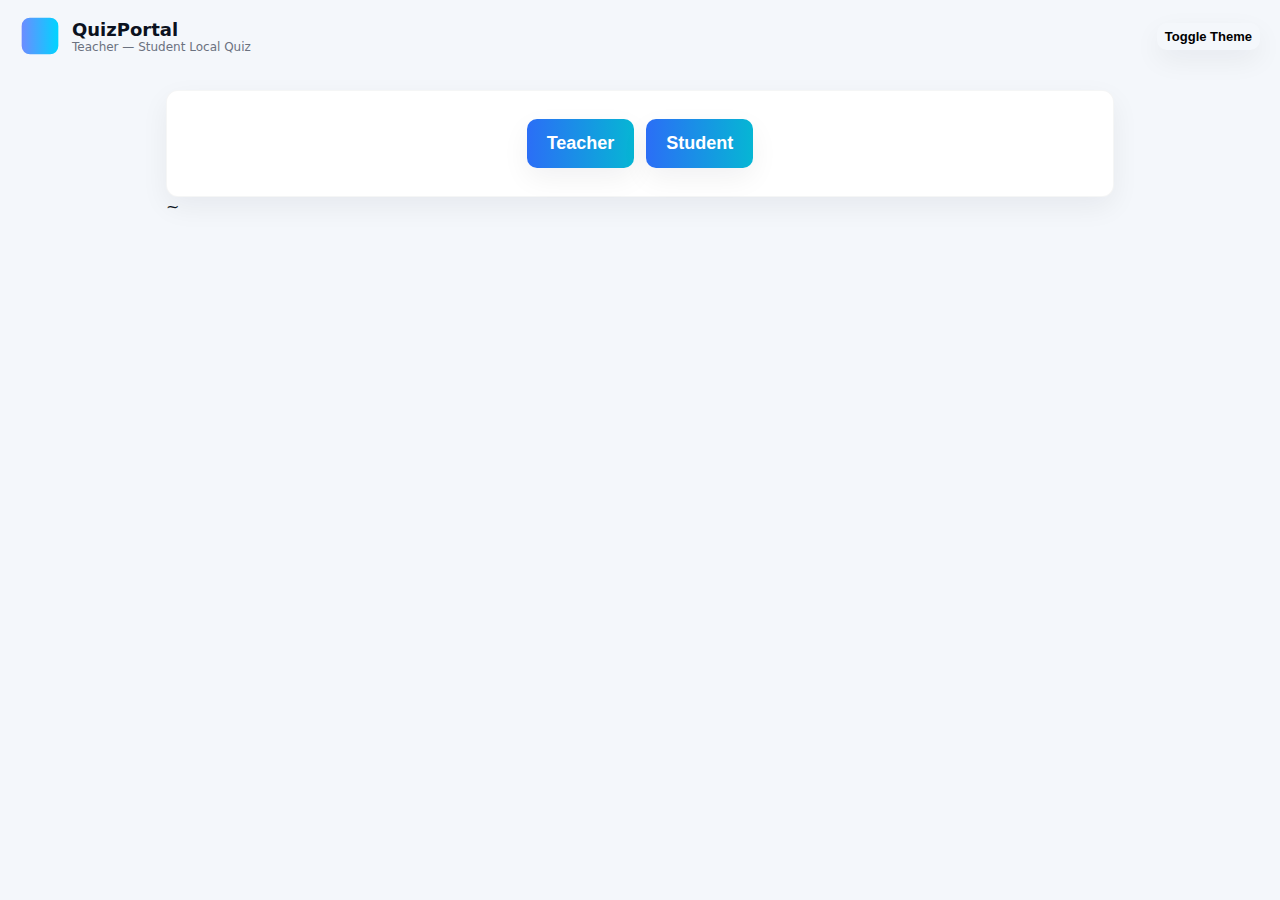
<file: index.html>
<!DOCTYPE html>
<html lang="en">
<head>
  <meta charset="utf-8"/>
  <meta name="viewport" content="width=device-width,initial-scale=1"/>
  <title>Quiz System - Home</title>
  <link rel="stylesheet" href="style.css"/>
</head>
<body data-page="home">
  <header class="site-header">
    <div class="brand">
      <!-- inline logo SVG -->
      <svg class="logo" width="40" height="40" viewBox="0 0 24 24" fill="none" aria-hidden>
        <rect x="1" y="1" width="22" height="22" rx="5" fill="url(#g)"/>
        <defs><linearGradient id="g" x1="0" x2="1"><stop offset="0" stop-color="#6C8CFF"/><stop offset="1" stop-color="#00D4FF"/></linearGradient></defs>
      </svg>
      <div class="brand-text">
        <h1>QuizPortal</h1>
        <small>Teacher — Student Local Quiz</small>
      </div>
    </div>

    <div class="header-actions">
      <button id="themeToggle" class="btn small">Toggle Theme</button>
    </div>
  </header>

  <main class="main">
    <section class="home-actions card">
      <button class="btn primary big" onclick="location.href='teacher.html'">Teacher</button>
      <button class="btn primary big" onclick="location.href='student.html'">Student</button>
    </section>~
  </main>

  <script src="app.js" defer></script>
</body>
</html>
</file>
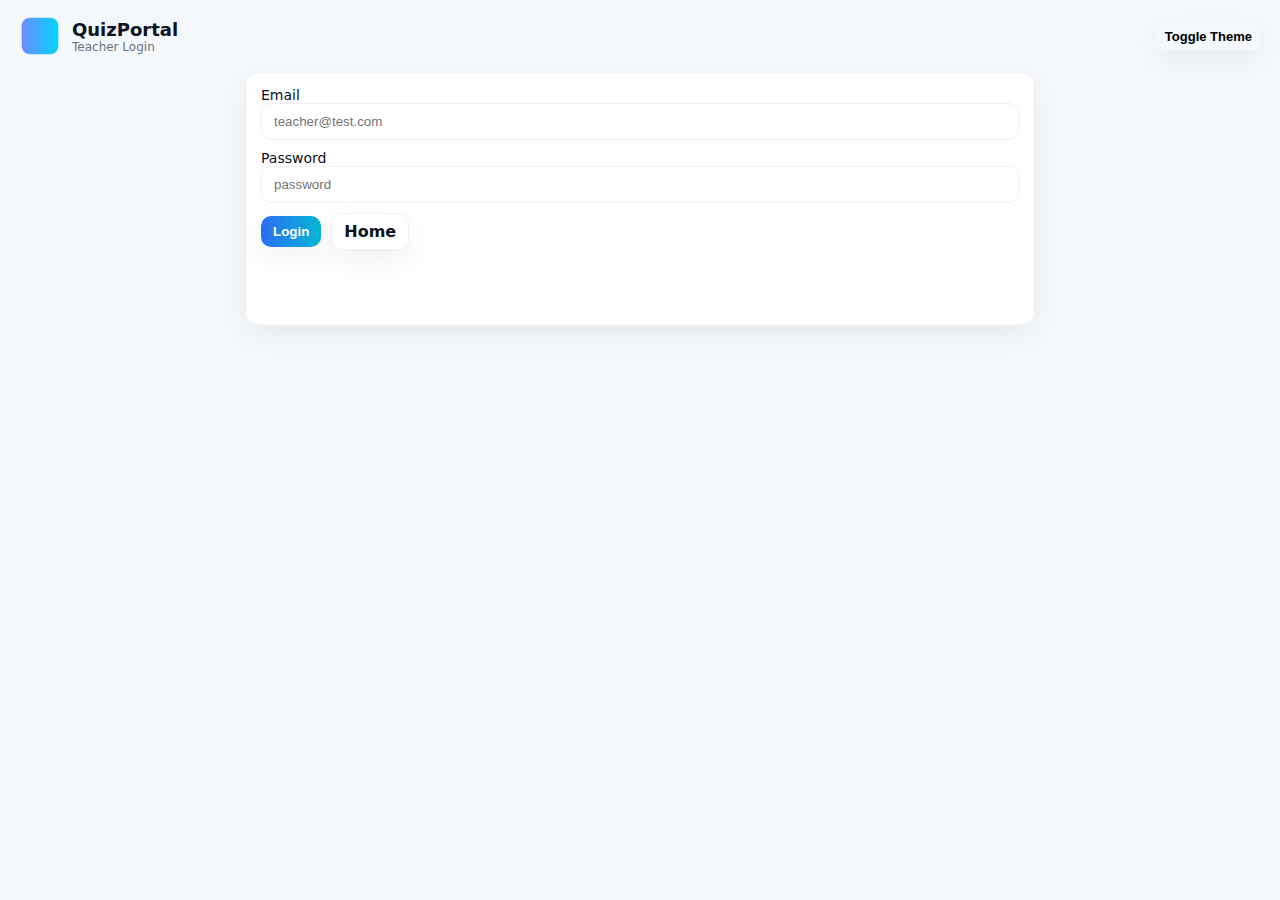
<file: createQuiz.html>
<!DOCTYPE html>
<html lang="en">
<head>
  <meta charset="utf-8"/>
  <meta name="viewport" content="width=device-width,initial-scale=1"/>
  <title>Create Quiz</title>
  <link rel="stylesheet" href="style.css"/>
</head>
<body data-page="create-quiz">
  <header class="site-header">
    <div class="brand">
      <svg class="logo" width="40" height="40" viewBox="0 0 24 24" fill="none"><rect x="1" y="1" width="22" height="22" rx="5" fill="url(#g)"/><defs><linearGradient id="g" x1="0" x2="1"><stop offset="0" stop-color="#6C8CFF"/><stop offset="1" stop-color="#00D4FF"/></linearGradient></defs></svg>
      <div class="brand-text"><h1>QuizPortal</h1><small>Create Quiz</small></div>
    </div>
    <div class="header-actions">
      <button id="themeToggle" class="btn small">Toggle Theme</button>
      <a class="btn small" href="teacherDashboard.html">Back</a>
    </div>
  </header>

  <main class="main narrow">
    <form id="quizForm" class="card form">
      <label>Quiz Title
        <input id="quizTitle" type="text" placeholder="e.g. Unit Test 1" required />
      </label>
      <div id="questionsContainer"></div>

      <div class="row">
        <button type="button" id="addQuestionBtn" class="btn">+ Add Question</button>
        <button type="submit" class="btn primary">Save Quiz</button>
      </div>
      <p id="quizMsg" class="info"></p>
    </form>
  </main>

  <script src="app.js" defer></script>
</body>
</html>
</file>
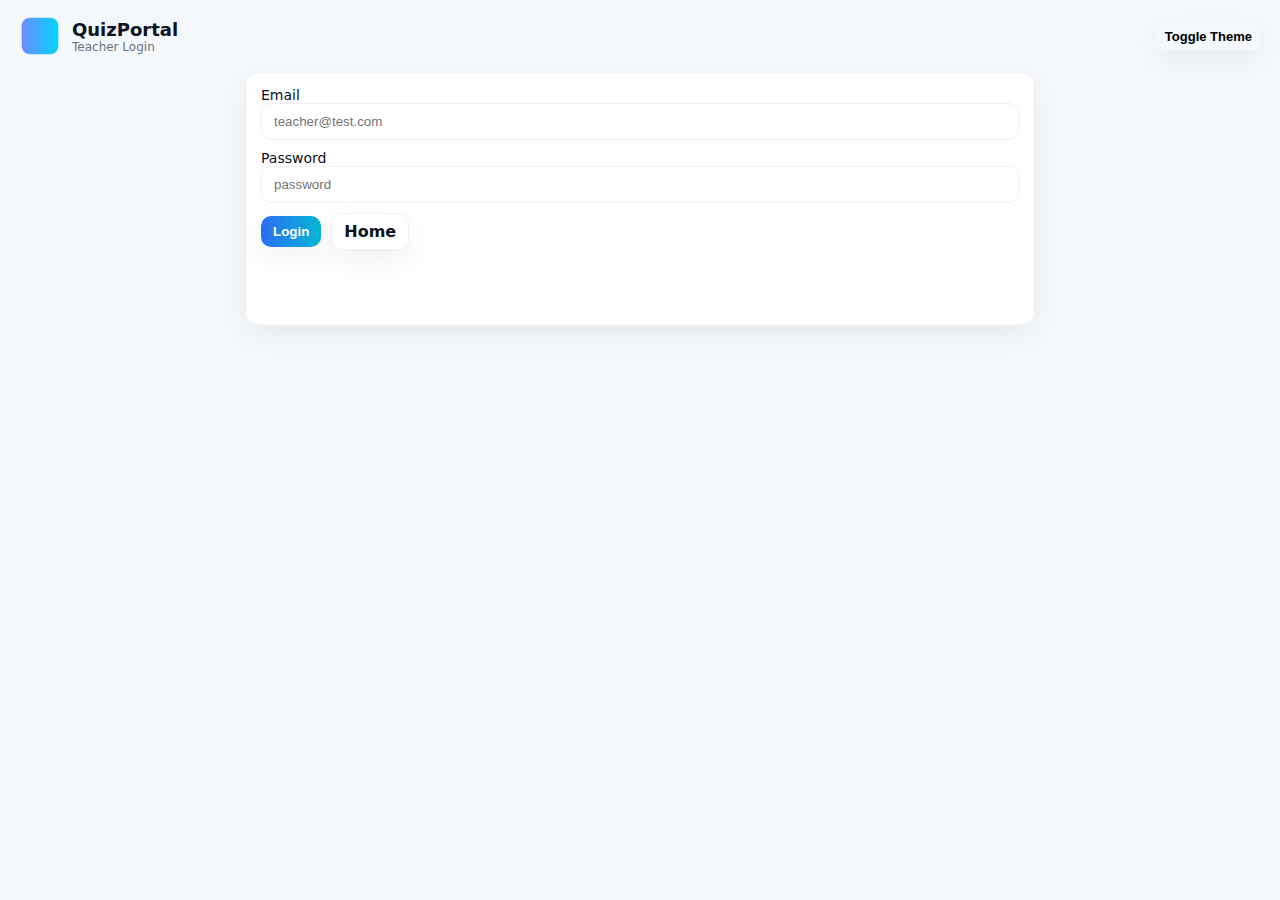
<file: createStudent.html>
<!DOCTYPE html>
<html lang="en">
<head>
  <meta charset="utf-8"/>
  <meta name="viewport" content="width=device-width,initial-scale=1"/>
  <title>Create Students</title>
  <link rel="stylesheet" href="style.css"/>
</head>
<body data-page="create-student">
  <header class="site-header">
    <div class="brand">
      <svg class="logo" width="40" height="40" viewBox="0 0 24 24" fill="none"><rect x="1" y="1" width="22" height="22" rx="5" fill="url(#g)"/><defs><linearGradient id="g" x1="0" x2="1"><stop offset="0" stop-color="#6C8CFF"/><stop offset="1" stop-color="#00D4FF"/></linearGradient></defs></svg>
      <div class="brand-text"><h1>QuizPortal</h1><small>Create Students</small></div>
    </div>
    <div class="header-actions">
      <button id="themeToggle" class="btn small">Toggle Theme</button>
      <a class="btn small" href="teacherDashboard.html">Back</a>
    </div>
  </header>

  <main class="main narrow">
    <form id="studentAddForm" class="card form">
      <label>College ID
        <input id="studentIdInput" type="text" placeholder="e.g. 22EC001" />
      </label>

      <label>Student Email
        <input id="studentEmailInput" type="email" placeholder="student@college.edu" />
      </label>

      <label>Temporary Password
        <input id="studentPassInput" type="text" placeholder="temp1234" />
      </label>

      <div class="row">
        <button type="button" id="addStudentBtn" class="btn">Add Student</button>
        <button type="button" id="clearStudentsBtn" class="btn outline">Clear All Students</button>
      </div>

      <h4>Saved Students</h4>
      <div id="savedStudentsList" class="list"></div>
      <p id="studentCreateMsg" class="info"></p>
    </form>
  </main>

  <script src="app.js" defer></script>
</body>
</html>
</file>
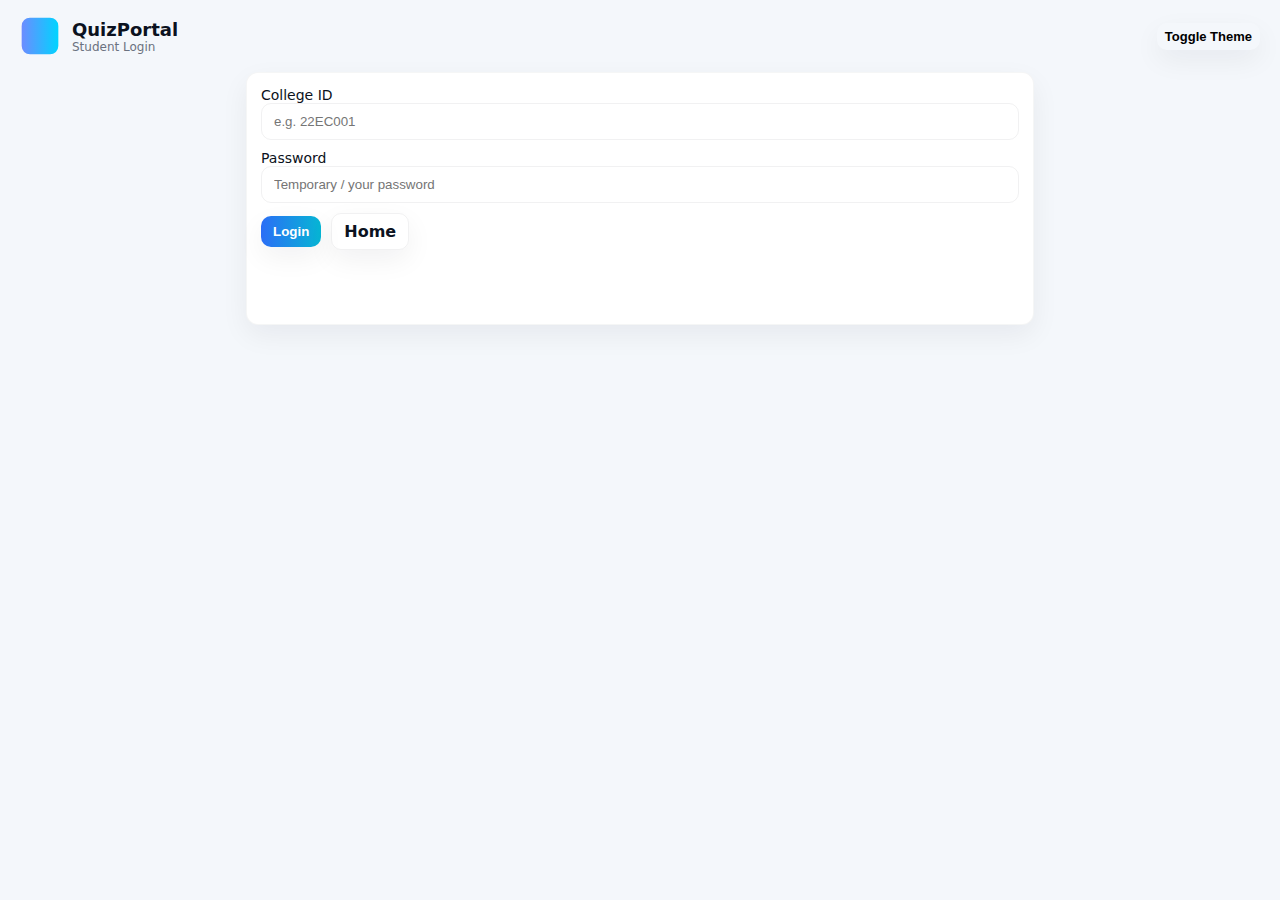
<file: quiz.html>
<!DOCTYPE html>
<html lang="en">
<head>
  <meta charset="utf-8"/>
  <meta name="viewport" content="width=device-width,initial-scale=1"/>
  <title>Quiz</title>
  <link rel="stylesheet" href="style.css"/>
</head>
<body data-page="quiz">
  <header class="site-header">
    <div class="brand"><svg class="logo" width="40" height="40" viewBox="0 0 24 24" fill="none"><rect x="1" y="1" width="22" height="22" rx="5" fill="url(#g)"/><defs><linearGradient id="g" x1="0" x2="1"><stop offset="0" stop-color="#6C8CFF"/><stop offset="1" stop-color="#00D4FF"/></linearGradient></defs></svg><div class="brand-text"><h1 id="quizTitle">Quiz</h1><small>Attempt</small></div></div>
    <div class="header-actions">
      <div id="headerTimer" class="timer small"></div>
      <button id="themeToggle" class="btn small">Toggle Theme</button>
      <button id="goBackToDashboard" class="btn small">Back</button>
    </div>
  </header>

  <main class="main narrow">
    <div class="progress-wrap"><div id="progressBar" class="progress-bar"></div></div>
    <div id="quizContainer" class="card"></div>

    <div class="row" style="margin-top:12px"><button id="nextBtn" class="btn">Next</button></div>
  </main>

  <script src="app.js" defer></script>
</body>
</html>
</file>
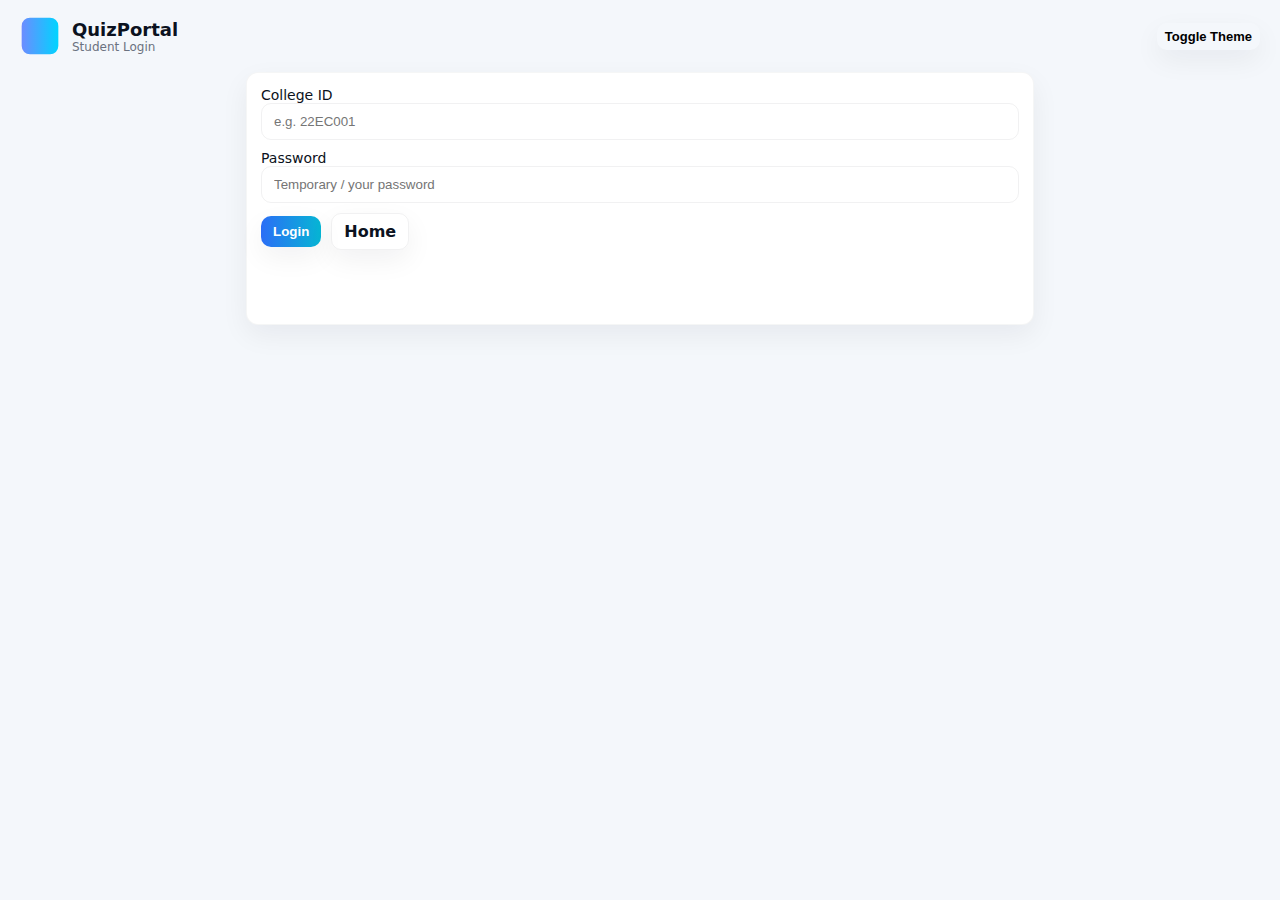
<file: review.html>
<!DOCTYPE html>
<html lang="en">
<head>
  <meta charset="utf-8"/>
  <meta name="viewport" content="width=device-width,initial-scale=1"/>
  <title>Review Answers</title>
  <link rel="stylesheet" href="style.css"/>
</head>
<body data-page="review">
  <header class="site-header">
    <div class="brand"><svg class="logo" width="40" height="40" viewBox="0 0 24 24" fill="none"><rect x="1" y="1" width="22" height="22" rx="5" fill="url(#g)"/><defs><linearGradient id="g" x1="0" x2="1"><stop offset="0" stop-color="#6C8CFF"/><stop offset="1" stop-color="#00D4FF"/></linearGradient></defs></svg><div class="brand-text"><h1>QuizPortal</h1><small>Review Answers</small></div></div>
    <div class="header-actions">
      <button id="themeToggle" class="btn small">Toggle Theme</button>
      <a class="btn small" href="studentDashboard.html">Home</a>
    </div>
  </header>

  <main class="main narrow">
    <div id="reviewContainer"></div>
    <div class="row" style="margin-top:12px">
      <button id="finishBtn" class="btn primary">Finish</button>
    </div>
  </main>

  <script src="app.js" defer></script>
</body>
</html>
</file>
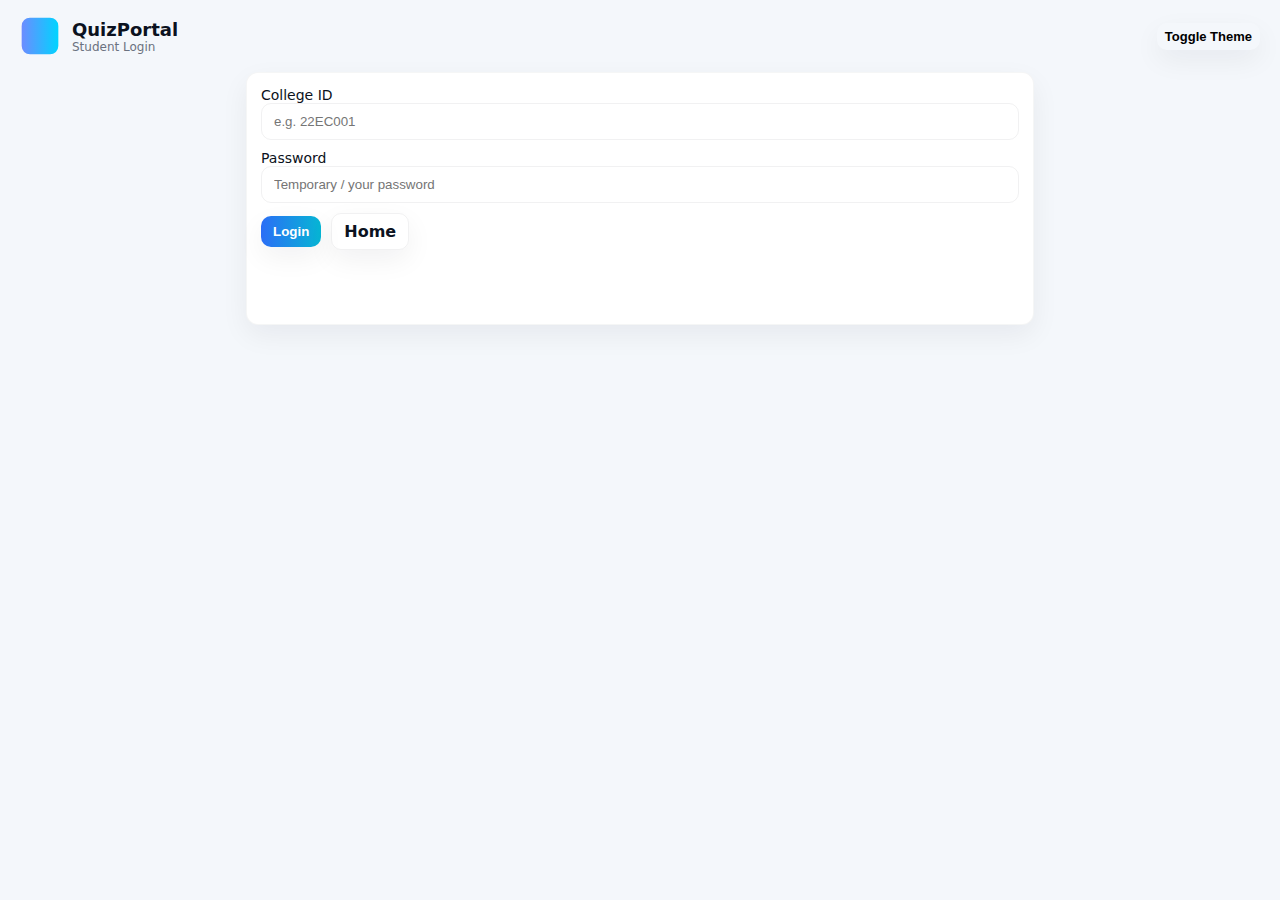
<file: student.html>
<!DOCTYPE html>
<html lang="en">
<head>
  <meta charset="utf-8"/>
  <meta name="viewport" content="width=device-width,initial-scale=1"/>
  <title>Student Login</title>
  <link rel="stylesheet" href="style.css"/>
</head>
<body data-page="student-login">
  <header class="site-header">
    <div class="brand">
      <svg class="logo" width="40" height="40" viewBox="0 0 24 24" fill="none"><rect x="1" y="1" width="22" height="22" rx="5" fill="url(#g)"/><defs><linearGradient id="g" x1="0" x2="1"><stop offset="0" stop-color="#6C8CFF"/><stop offset="1" stop-color="#00D4FF"/></linearGradient></defs></svg>
      <div class="brand-text"><h1>QuizPortal</h1><small>Student Login</small></div>
    </div>
    <div class="header-actions">
      <button id="themeToggle" class="btn small">Toggle Theme</button>
    </div>
  </header>

  <main class="main narrow">
    <form id="studentLoginForm" class="card form">
      <label>College ID
        <input id="studentId" type="text" placeholder="e.g. 22EC001" required />
      </label>
      <label>Password
        <input id="studentPassword" type="password" placeholder="Temporary / your password" required />
      </label>

      <div class="row">
        <button class="btn primary" type="submit">Login</button>
        <a class="btn outline" href="index.html">Home</a>
      </div>
      <p id="studentLoginError" class="error"></p>
    </form>
  </main>

  <script src="app.js" defer></script>
</body>
</html>
</file>
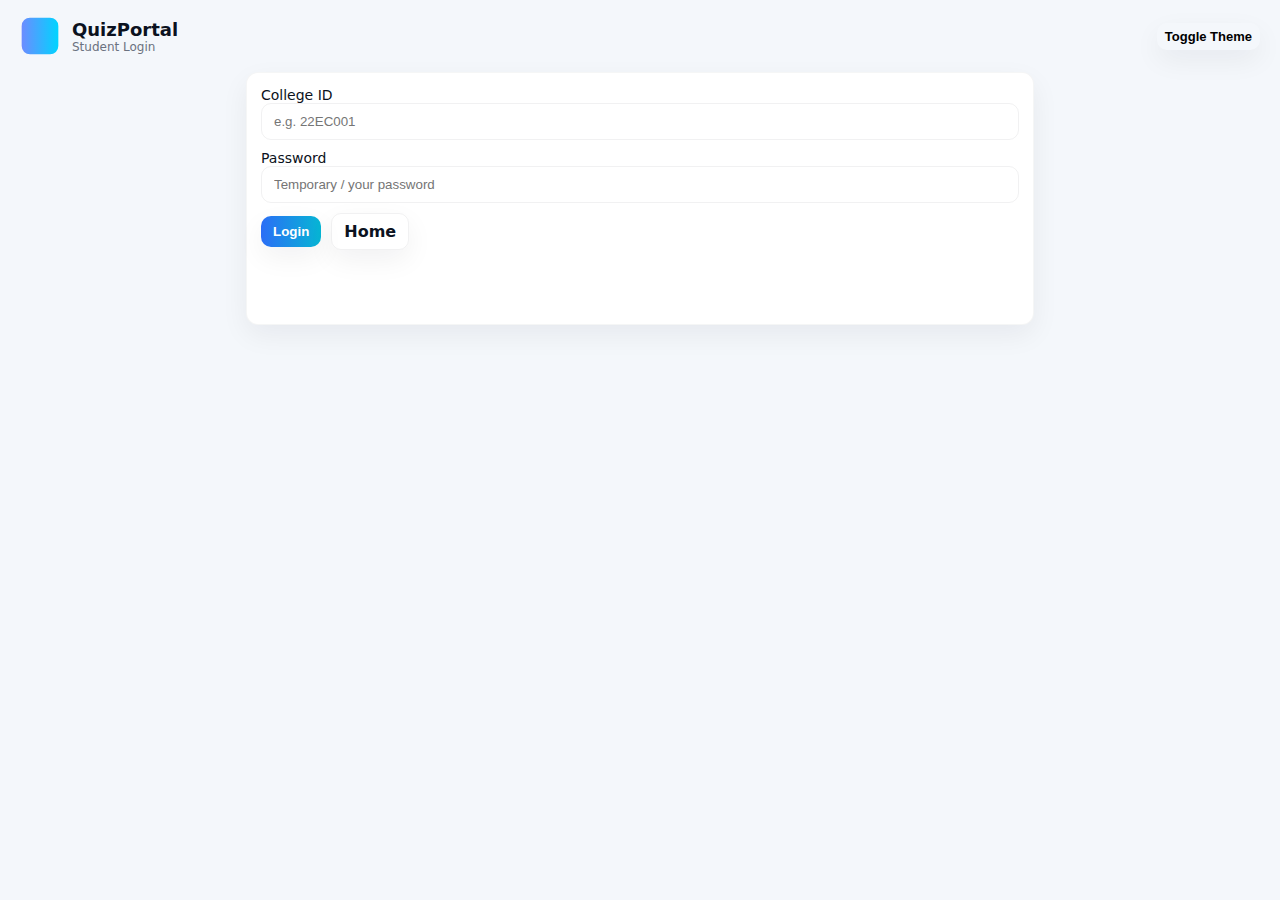
<file: studentDashboard.html>
<!DOCTYPE html>
<html lang="en">
<head>
  <meta charset="utf-8"/>
  <meta name="viewport" content="width=device-width,initial-scale=1"/>
  <title>Student Dashboard</title>
  <link rel="stylesheet" href="style.css"/>
</head>
<body data-page="student-dashboard">
  <header class="site-header">
    <div class="brand">
      <svg class="logo" width="40" height="40" viewBox="0 0 24 24" fill="none"><rect x="1" y="1" width="22" height="22" rx="5" fill="url(#g)"/><defs><linearGradient id="g" x1="0" x2="1"><stop offset="0" stop-color="#6C8CFF"/><stop offset="1" stop-color="#00D4FF"/></linearGradient></defs></svg>
      <div class="brand-text"><h1>QuizPortal</h1><small>Student Dashboard</small></div>
    </div>
    <div class="header-actions">
      <button id="themeToggle" class="btn small">Toggle Theme</button>
      <button id="logoutStudentBtn" class="btn small">Logout</button>
    </div>
  </header>

  <main class="main narrow">
    <section class="cards">
      <a class="card" href="quiz.html"><h3>Take Quiz</h3><p>Attempt the latest quiz.</p></a>
      <a class="card" href="updateStudentProfile.html"><h3>Update Password</h3><p>Secure your account.</p></a>
    </section>
  </main>

  <script src="app.js" defer></script>
</body>
</html>
</file>
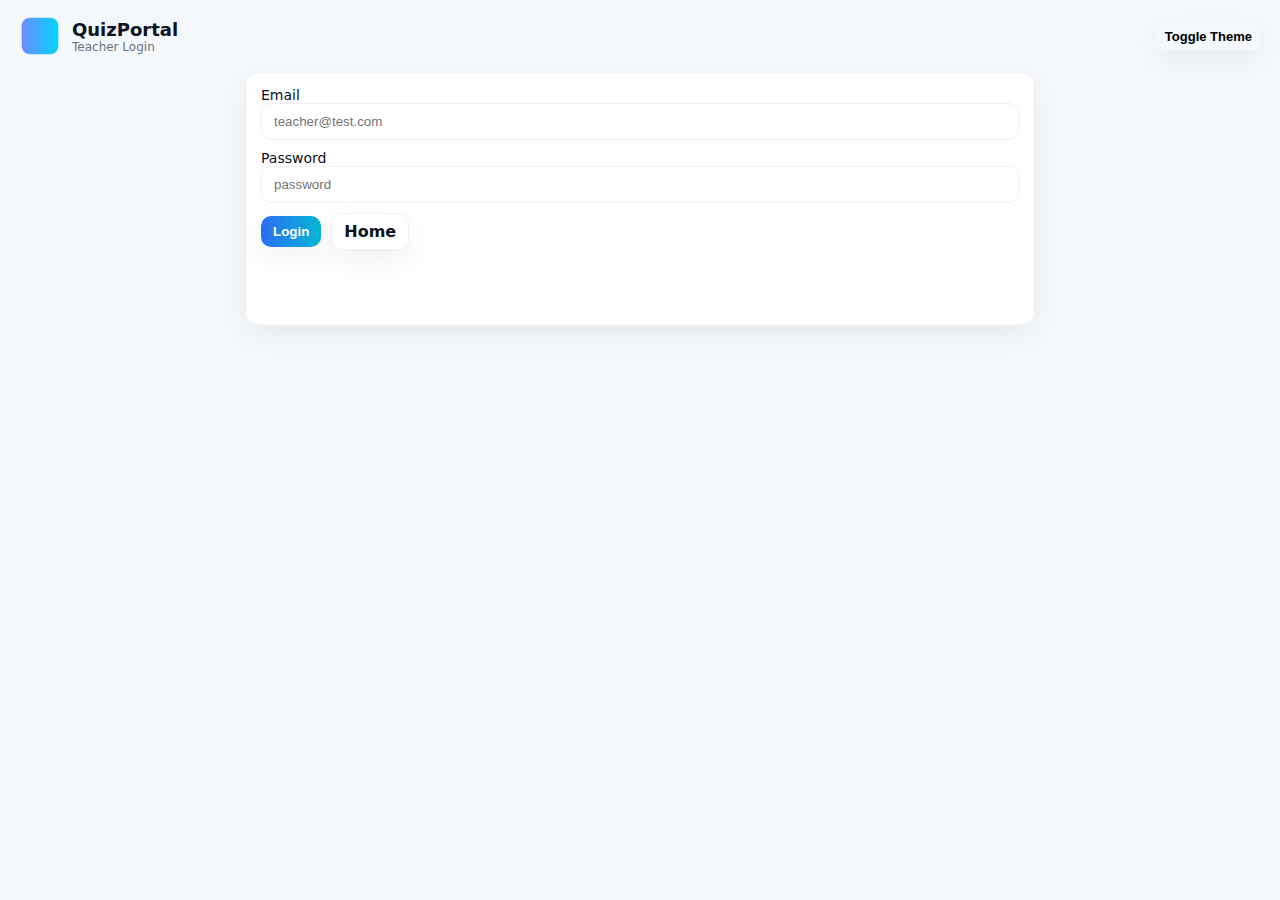
<file: teacher.html>
<!DOCTYPE html>
<html lang="en">
<head>
  <meta charset="utf-8"/>
  <meta name="viewport" content="width=device-width,initial-scale=1"/>
  <title>Teacher Login</title>
  <link rel="stylesheet" href="style.css"/>
</head>
<body data-page="teacher-login">
  <header class="site-header">
    <div class="brand">
      <svg class="logo" width="40" height="40" viewBox="0 0 24 24" fill="none"><rect x="1" y="1" width="22" height="22" rx="5" fill="url(#g)"/><defs><linearGradient id="g" x1="0" x2="1"><stop offset="0" stop-color="#6C8CFF"/><stop offset="1" stop-color="#00D4FF"/></linearGradient></defs></svg>
      <div class="brand-text"><h1>QuizPortal</h1><small>Teacher Login</small></div>
    </div>
    <div class="header-actions">
      <button id="themeToggle" class="btn small">Toggle Theme</button>
    </div>
  </header>

  <main class="main narrow">
    <form id="teacherLoginForm" class="card form">
      <label>Email
        <input id="teacherEmail" type="email" placeholder="teacher@test.com" required />
      </label>
      <label>Password
        <input id="teacherPassword" type="password" placeholder="password" required />
      </label>

      <div class="row">
        <button class="btn primary" type="submit">Login</button>
        <a class="btn outline" href="index.html">Home</a>
      </div>
      <p id="teacherLoginError" class="error"></p>
    </form>
  </main>

  <script src="app.js" defer></script>
</body>
</html>
</file>
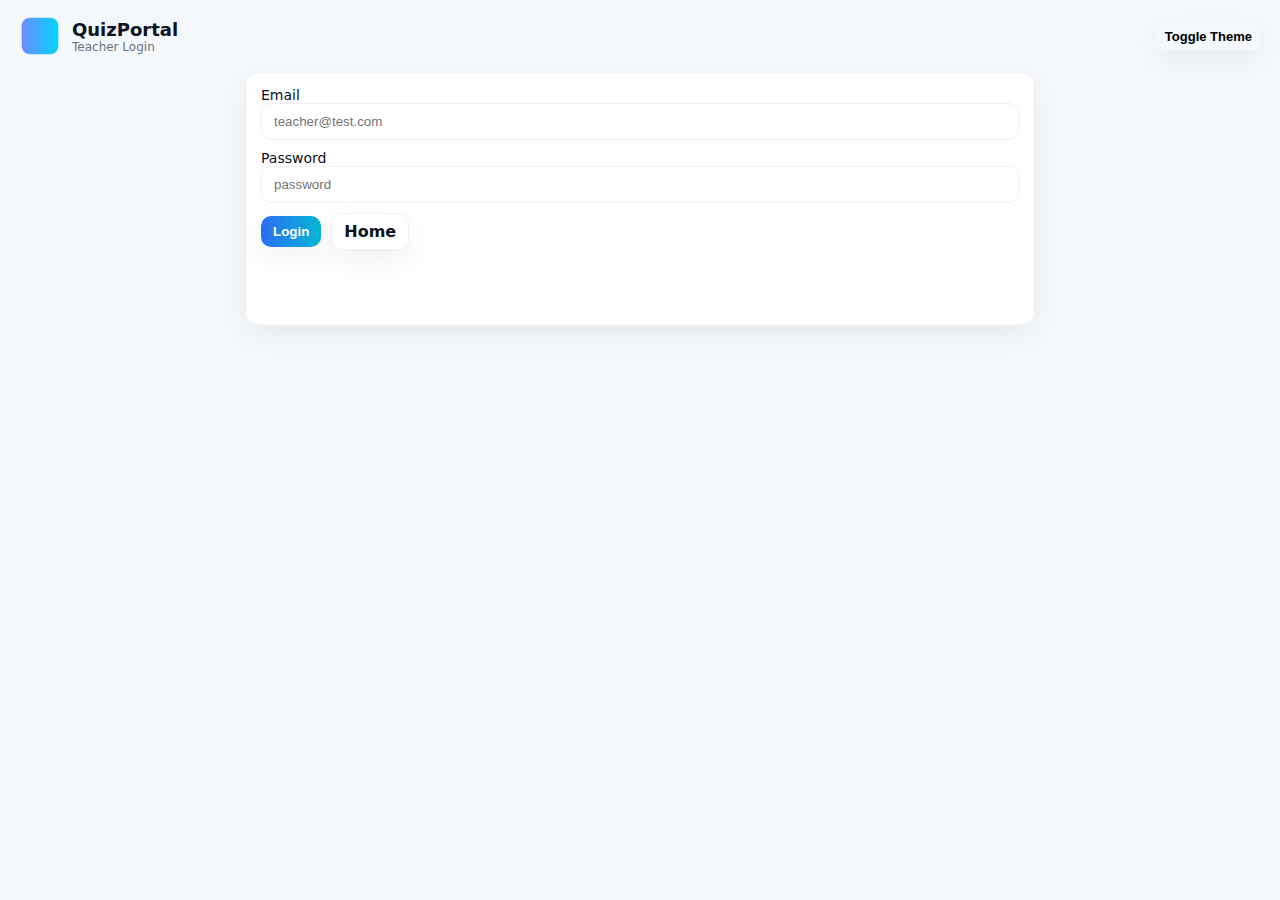
<file: teacherDashboard.html>
<!DOCTYPE html>
<html lang="en">
<head>
  <meta charset="utf-8"/>
  <meta name="viewport" content="width=device-width,initial-scale=1"/>
  <title>Teacher Dashboard</title>
  <link rel="stylesheet" href="style.css"/>
</head>
<body data-page="teacher-dashboard">
  <header class="site-header">
    <div class="brand">
      <svg class="logo" width="40" height="40" viewBox="0 0 24 24" fill="none"><rect x="1" y="1" width="22" height="22" rx="5" fill="url(#g)"/><defs><linearGradient id="g" x1="0" x2="1"><stop offset="0" stop-color="#6C8CFF"/><stop offset="1" stop-color="#00D4FF"/></linearGradient></defs></svg>
      <div class="brand-text"><h1>QuizPortal</h1><small>Teacher Dashboard</small></div>
    </div>
    <div class="header-actions">
      <button id="themeToggle" class="btn small">Toggle Theme</button>
      <button id="logoutTeacherBtn" class="btn small">Logout</button>
    </div>
  </header>

  <main class="main narrow">
    <section class="cards">
      <a class="card" href="createQuiz.html"><h3>Create Quiz</h3><p>Add questions & timers.</p></a>
      <a class="card" href="createStudent.html"><h3>Create Students</h3><p>Add persistent students.</p></a>
      <a class="card" href="viewResults.html"><h3>View Results</h3><p>See and share student results.</p></a>
      <a class="card" href="updateTeacherProfile.html"><h3>Update Profile</h3><p>Change teacher email & password.</p></a>
    </section>
  </main>

  <script src="app.js" defer></script>
</body>
</html>
</file>
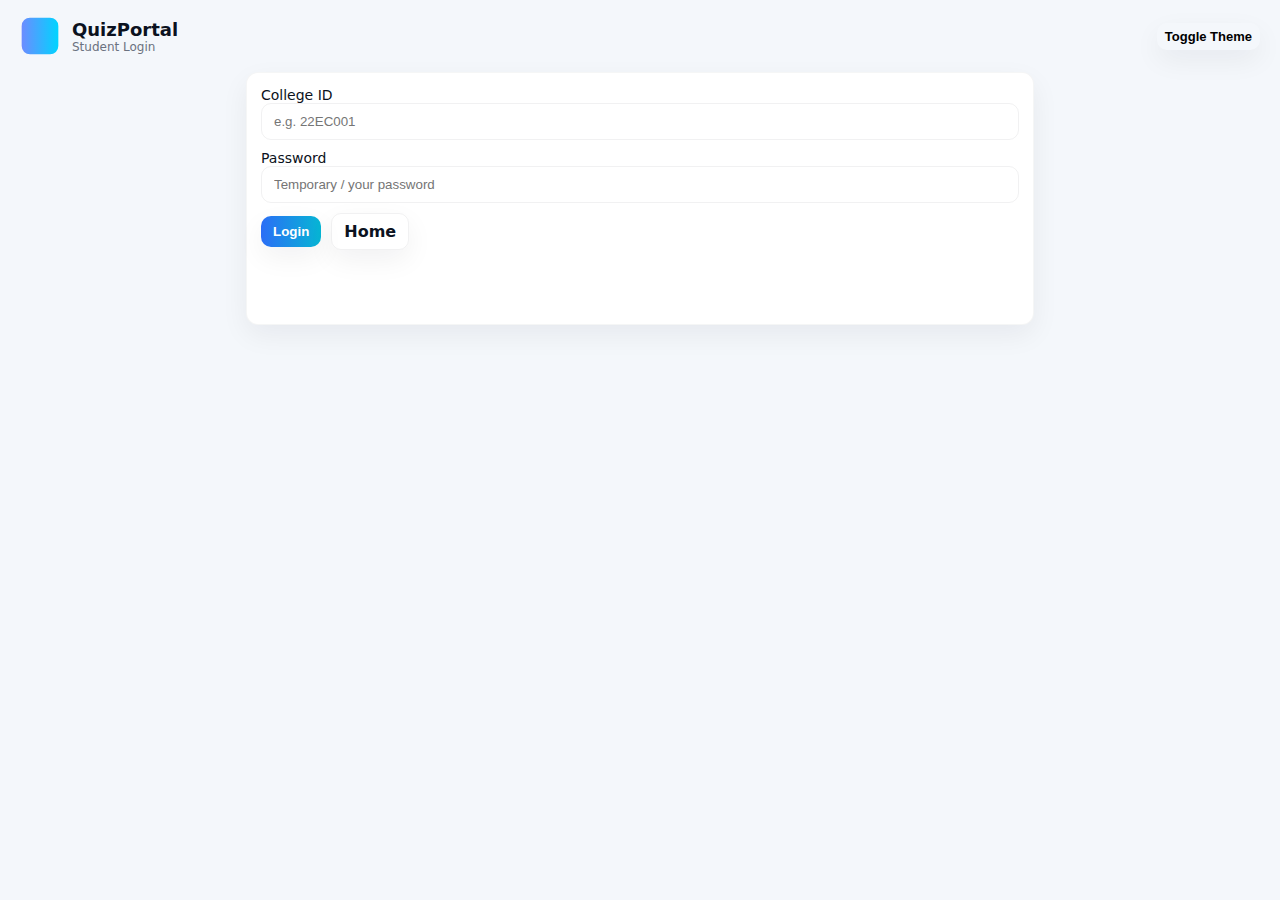
<file: updateStudentProfile.html>
<!DOCTYPE html>
<html lang="en">
<head>
  <meta charset="utf-8"/>
  <meta name="viewport" content="width=device-width,initial-scale=1"/>
  <title>Update Student Password</title>
  <link rel="stylesheet" href="style.css"/>
</head>
<body data-page="student-profile">
  <header class="site-header">
    <div class="brand"><svg class="logo" width="40" height="40" viewBox="0 0 24 24" fill="none"><rect x="1" y="1" width="22" height="22" rx="5" fill="url(#g)"/><defs><linearGradient id="g" x1="0" x2="1"><stop offset="0" stop-color="#6C8CFF"/><stop offset="1" stop-color="#00D4FF"/></linearGradient></defs></svg><div class="brand-text"><h1>QuizPortal</h1><small>Update Password</small></div></div>
    <div class="header-actions"><button id="themeToggle" class="btn small">Toggle Theme</button><a class="btn small" href="studentDashboard.html">Back</a></div>
  </header>

  <main class="main narrow">
    <form id="studentProfileForm" class="card form">
      <label>Current Password
        <input id="currentPass" type="password" required />
      </label>
      <label>New Password
        <input id="studentNewPass" type="password" required />
      </label>
      <label>Confirm New Password
        <input id="studentConfirmPass" type="password" required />
      </label>

      <div class="row"><button class="btn primary" type="submit">Update Password</button></div>
      <p id="studentProfileMsg" class="info"></p>
    </form>
  </main>

  <script src="app.js" defer></script>
</body>
</html>
</file>
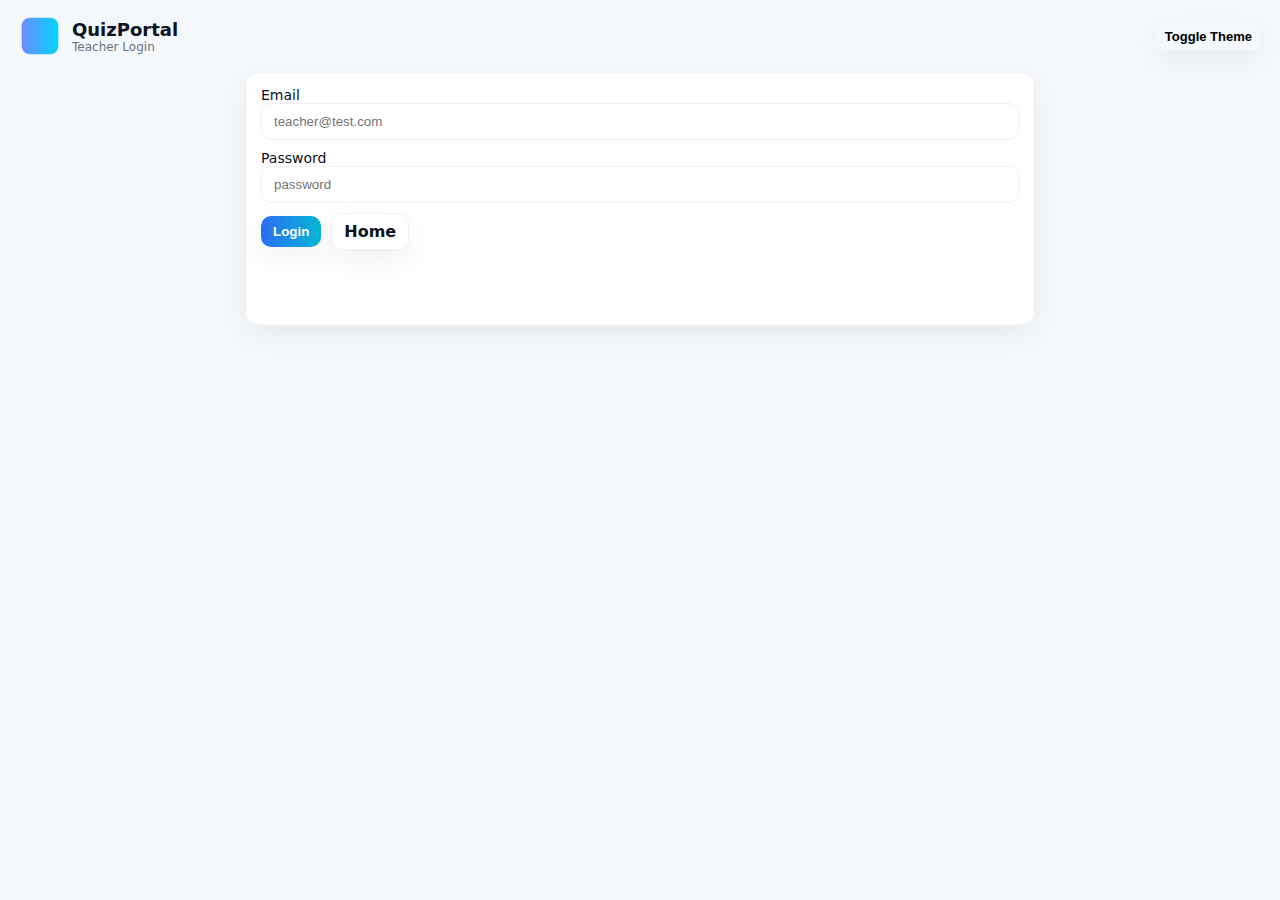
<file: updateTeacherProfile.html>
<!DOCTYPE html>
<html lang="en">
<head>
  <meta charset="utf-8"/>
  <meta name="viewport" content="width=device-width,initial-scale=1"/>
  <title>Update Teacher Profile</title>
  <link rel="stylesheet" href="style.css"/>
</head>
<body data-page="teacher-profile">
  <header class="site-header">
    <div class="brand"><svg class="logo" width="40" height="40" viewBox="0 0 24 24" fill="none"><rect x="1" y="1" width="22" height="22" rx="5" fill="url(#g)"/><defs><linearGradient id="g" x1="0" x2="1"><stop offset="0" stop-color="#6C8CFF"/><stop offset="1" stop-color="#00D4FF"/></linearGradient></defs></svg><div class="brand-text"><h1>QuizPortal</h1><small>Teacher Profile</small></div></div>
    <div class="header-actions"><button id="themeToggle" class="btn small">Toggle Theme</button><a class="btn small" href="teacherDashboard.html">Back</a></div>
  </header>

  <main class="main narrow">
    <form id="teacherProfileForm" class="card form">
      <label>New Email
        <input id="teacherNewEmail" type="email" required />
      </label>
      <label>New Password
        <input id="teacherNewPassword" type="password" required />
      </label>

      <div class="row"><button class="btn primary" type="submit">Update</button></div>
      <p id="teacherProfileMsg" class="info"></p>
    </form>
  </main>

  <script src="app.js" defer></script>
</body>
</html>
</file>
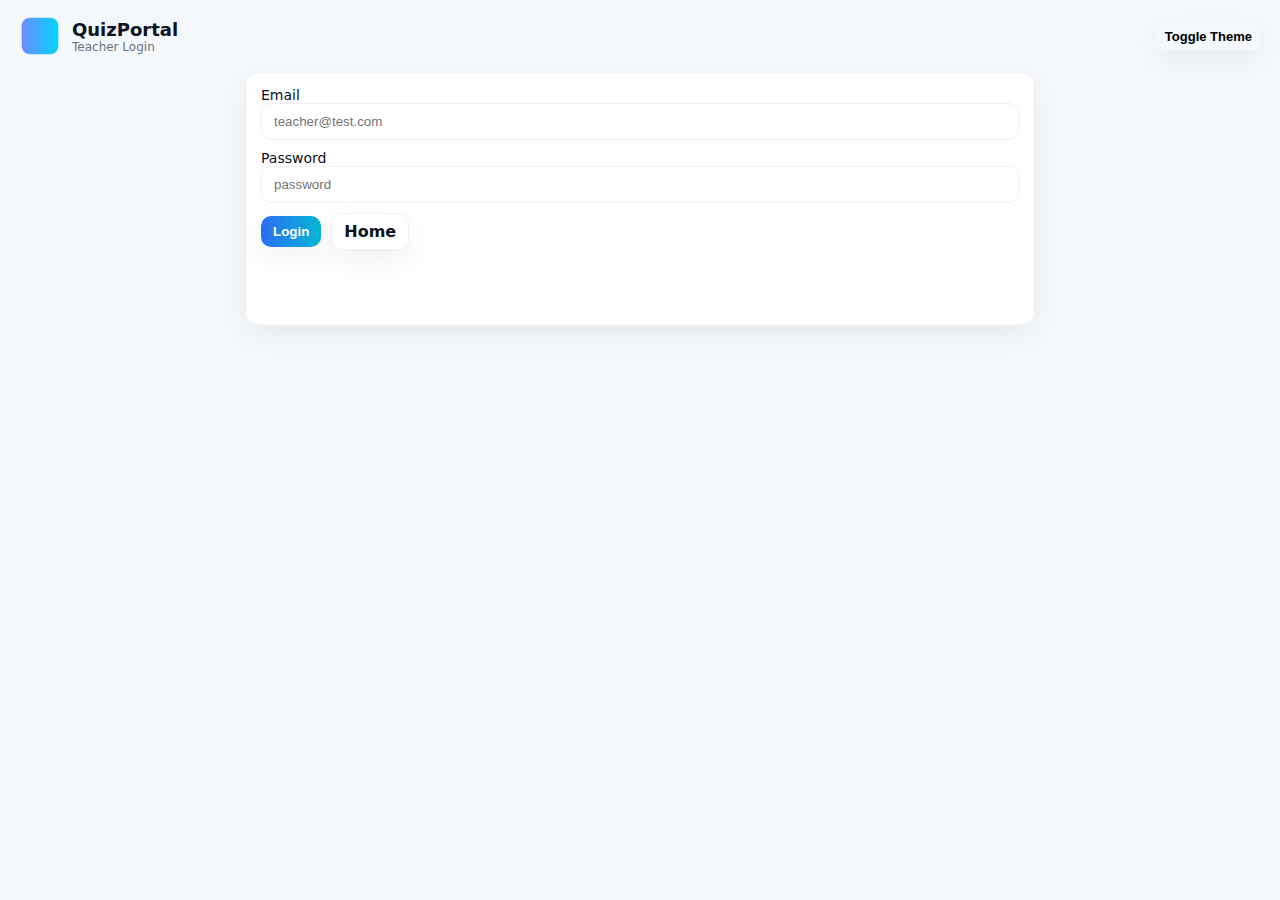
<file: viewResults.html>
<!DOCTYPE html>
<html lang="en">
<head>
  <meta charset="utf-8"/>
  <meta name="viewport" content="width=device-width,initial-scale=1"/>
  <title>View Results</title>
  <link rel="stylesheet" href="style.css"/>
</head>
<body data-page="view-results">
  <header class="site-header">
    <div class="brand">
      <svg class="logo" width="40" height="40" viewBox="0 0 24 24" fill="none"><rect x="1" y="1" width="22" height="22" rx="5" fill="url(#g)"/><defs><linearGradient id="g" x1="0" x2="1"><stop offset="0" stop-color="#6C8CFF"/><stop offset="1" stop-color="#00D4FF"/></linearGradient></defs></svg>
      <div class="brand-text"><h1>QuizPortal</h1><small>Results</small></div>
    </div>
    <div class="header-actions">
      <button id="themeToggle" class="btn small">Toggle Theme</button>
      <a class="btn small" href="teacherDashboard.html">Back</a>
    </div>
  </header>

  <main class="main narrow">
    <div id="resultsContainer"></div>
  </main>

  <script src="app.js" defer></script>
</body>
</html>
</file>
<file: style.css>
/* Basic theme variables (light) */
:root{
  --bg: #f4f7fb;
  --card: #ffffff;
  --muted: #6b7280;
  --text: #0b1220;
  --primary: #2b6ef6;
  --accent: #06b6d4;
  --ok: #10b981;
  --danger: #ef4444;
  --shadow: 0 10px 28px rgba(11,18,32,0.06);
  --radius: 12px;
}

/* Dark theme */
body.theme-dark{
  --bg: #071024;
  --card: #0f1724;
  --muted: #9aa3c7;
  --text: #e6eef8;
  --primary: #7aa2ff;
  --accent: #00d4ff;
  --ok: #10d38a;
  --danger: #ff5c7a;
  --shadow: 0 12px 36px rgba(0,0,0,0.55);
}

*{box-sizing:border-box}
html,body{height:100%;margin:0;font-family:Inter,system-ui,-apple-system,"Segoe UI",Roboto,Arial; background:var(--bg); color:var(--text);}
a{color:inherit;text-decoration:none}

/* header */
.site-header{display:flex;align-items:center;justify-content:space-between;padding:16px 20px}
.brand{display:flex;align-items:center;gap:12px}
.logo{border-radius:8px}
.brand-text h1{margin:0;font-size:18px}
.brand-text small{display:block;color:var(--muted);font-size:12px}

/* layout */
.main{max-width:980px;margin:18px auto;padding:0 16px 40px}
.narrow{max-width:820px;margin:0 auto}
.card{background:var(--card);padding:14px;border-radius:var(--radius);box-shadow:var(--shadow);border:1px solid rgba(11,18,32,0.04)}
.cards{display:grid;gap:14px;grid-template-columns:repeat(auto-fit,minmax(220px,1fr));margin:10px 0}
.home-actions{display:flex;gap:12px;flex-direction:row;align-items:center;justify-content:center;padding:28px}

/* forms */
.form{display:flex;flex-direction:column;gap:10px}
label{font-size:14px;color:var(--text)}
input[type="text"],input[type="email"],input[type="password"],input[type="number"],select{
  width:100%;padding:10px 12px;border-radius:10px;border:1px solid rgba(11,18,32,0.06);background:transparent;color:var(--text)
}

/* buttons */
.btn{padding:8px 12px;border-radius:10px;border:0;cursor:pointer;background:transparent;box-shadow:var(--shadow);font-weight:600}
.btn.small{padding:6px 8px;font-size:13px}
.btn.big{padding:14px 20px;font-size:18px}
.btn.primary{background:linear-gradient(90deg,var(--primary),var(--accent));color:#fff}
.btn.outline{background:transparent;border:1px solid rgba(11,18,32,0.06)}
.row{display:flex;gap:10px;flex-wrap:wrap;align-items:center}

/* info / error */
.info{color:var(--muted);min-height:18px}
.error{color:var(--danger);min-height:18px}

/* list and quiz */
.list{margin-top:8px}
.progress-wrap{width:100%;height:10px;background:rgba(11,18,32,0.06);border-radius:999px;overflow:hidden;margin-bottom:12px}
.progress-bar{height:100%;width:0%;background:linear-gradient(90deg,var(--ok),var(--accent));transition:width .22s ease}
.choice-btn{width:100%;text-align:left;padding:12px;border-radius:10px;border:1px solid rgba(11,18,32,0.06);background:transparent;margin:6px 0}
.choice-btn.selected{outline:2px solid rgba(6,182,212,0.15)}

/* responsive */
@media (max-width:520px){ .site-header{padding:12px} .brand-text h1{font-size:16px} .home-actions{flex-direction:column} }
</file>
